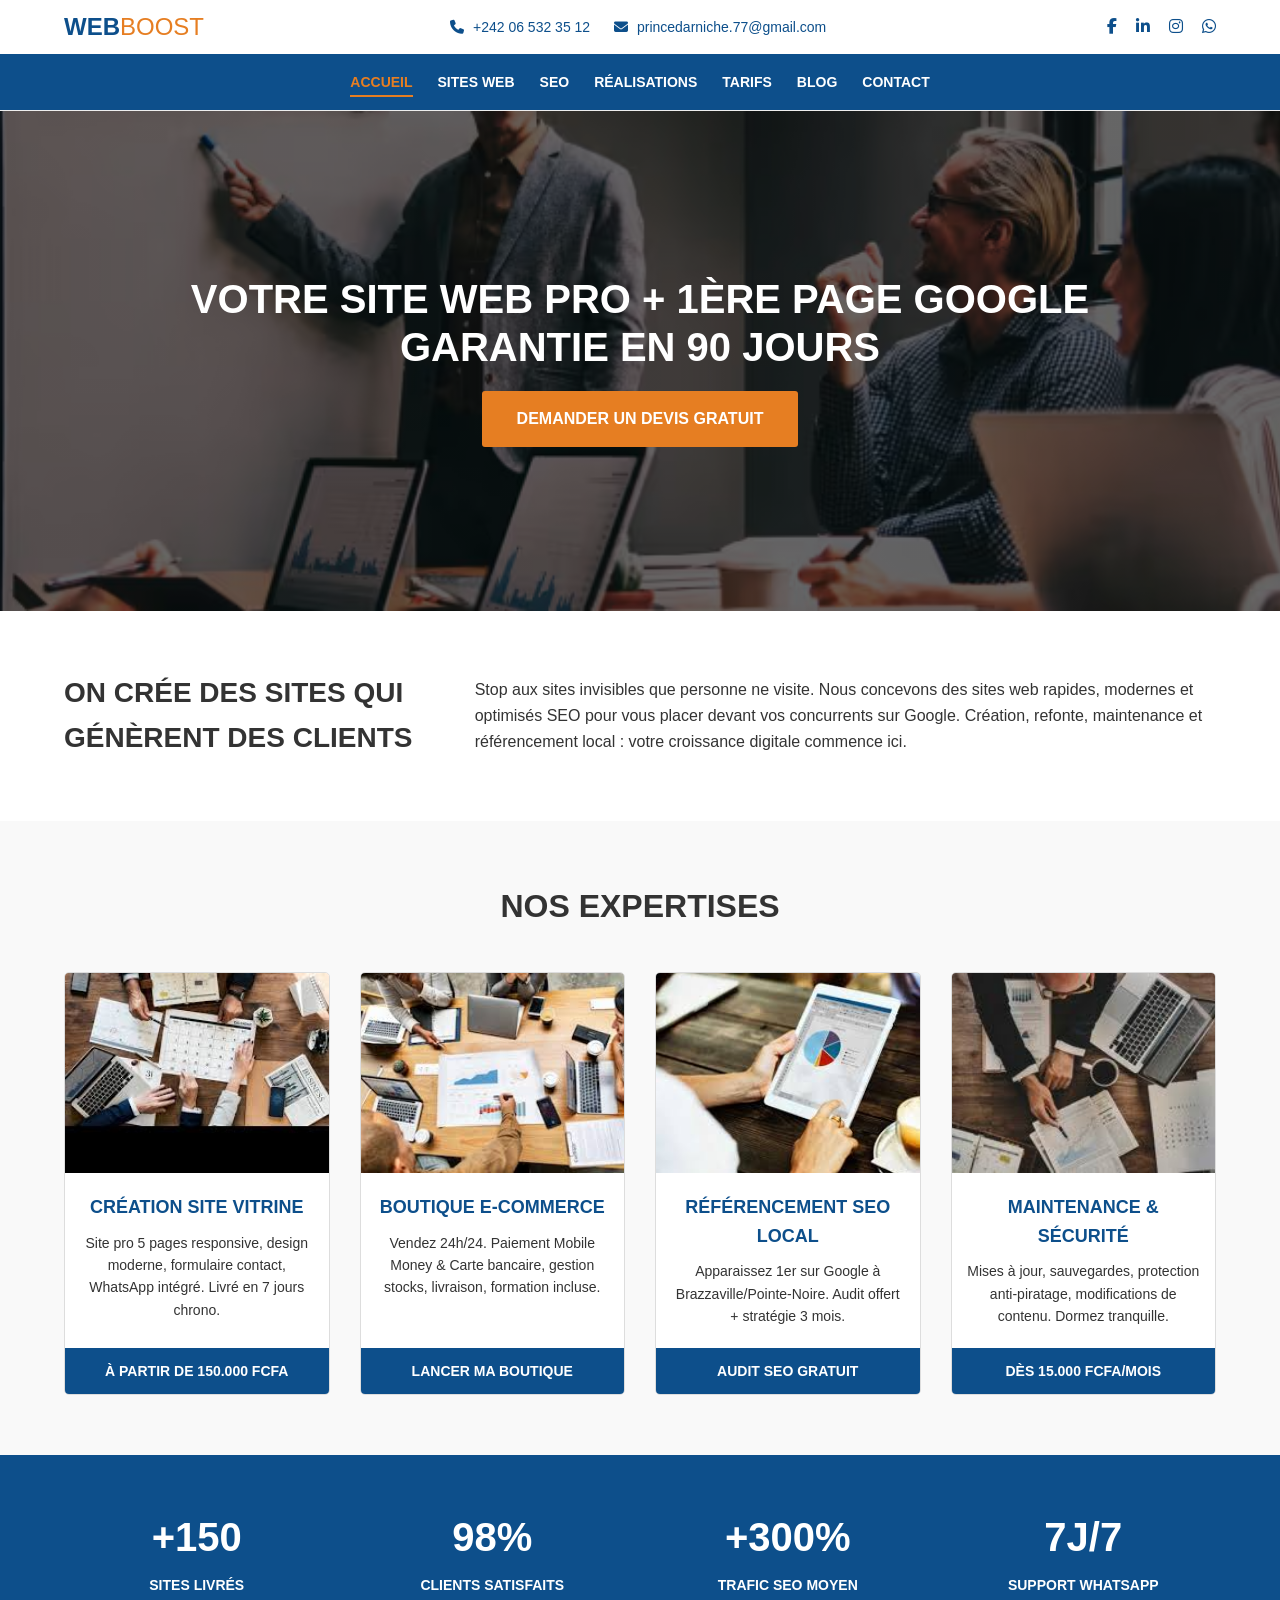
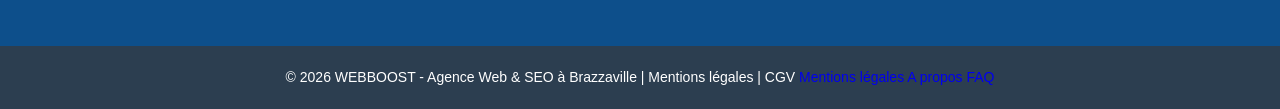
<file: index.html>
<!DOCTYPE html>
<html lang="fr">
<head>
    <meta charset="UTF-8">
    <meta name="viewport" content="width=device-width, initial-scale=1.0">
    <title>WebBoost - Agence Web & SEO à Brazzaville</title>
    <link rel="stylesheet" href="style.css">
    <!-- Font Awesome pour les icônes -->
    <link rel="stylesheet" href="https://cdnjs.cloudflare.com/ajax/libs/font-awesome/6.4.0/css/all.min.css">
</head>
<body>

    <!-- TOP BAR : bandeau bleu -->
    <div class="top-bar">
        <div class="container">
            <div class="logo">
                <h2>WEB<span>BOOST</span></h2>
            </div>
            <div class="top-bar-contact">
                <span><i class="fas fa-phone"></i> +242 06 532 35 12</span>
                <span><i class="fas fa-envelope"></i> princedarniche.77@gmail.com</span>
            </div>
            <div class="top-bar-social">
                <a href="#"><i class="fab fa-facebook-f"></i></a>
                <a href="#"><i class="fab fa-linkedin-in"></i></a>
                <a href="#"><i class="fab fa-instagram"></i></a>
                <a href="#"><i class="fab fa-whatsapp"></i></a>
            </div>
        </div>
    </div>

    <!-- HEADER : logo + menu -->
    <header class="main-header">
        <div class="container">
            
            <nav class="navbar">
                <ul>
                    <li><a href="index.html" class="active">ACCUEIL</a></li>
                    <li><a href="index.html#services">SITES WEB</a></li>
                    <li><a href="index.html#services">SEO</a></li>
                    <li><a href="realisations.html">RÉALISATIONS</a></li>
                    <li><a href="tarifs.html">TARIFS</a></li>
                    <li><a href="blog.html">BLOG</a></li>
                    <li><a href="contact.html">CONTACT</a></li>
                    <li><a href="a-propos.html"></a></li>
                </ul>
            </nav>
        </div>
    </header>

    <!-- HERO : bannière principale -->
    <section class="hero">
        <div class="hero-content">
            <h1>VOTRE SITE WEB PRO + 1ÈRE PAGE GOOGLE<br>GARANTIE EN 90 JOURS</h1>
            <a href="contact.html" class="btn-hero">DEMANDER UN DEVIS GRATUIT</a>
        </div>
    </section>

    <!-- SECTION SOUS HERO -->
    <section class="sub-hero">
        <div class="container">
            <div class="sub-hero-left">
                <h2>ON CRÉE DES SITES QUI<br>GÉNÈRENT DES CLIENTS</h2>
            </div>
            <div class="sub-hero-right">
                <p>Stop aux sites invisibles que personne ne visite. Nous concevons des sites web rapides, modernes et optimisés SEO pour vous placer devant vos concurrents sur Google. Création, refonte, maintenance et référencement local : votre croissance digitale commence ici.</p>
            </div>
        </div>
    </section>

    <!-- SECTION NOS EXPERTISES -->
    <section class="services" id="services">
        <div class="container">
            <h2 class="section-title">NOS EXPERTISES</h2>
            <div class="services-grid">
                
                <!-- Service 1 -->
                <div class="service-card">
                    <img src="maq1.jpg" alt="Création site vitrine">
                    <h3>CRÉATION SITE VITRINE</h3>
                    <p>Site pro 5 pages responsive, design moderne, formulaire contact, WhatsApp intégré. Livré en 7 jours chrono.</p>
                    <a href="tarifs.html" class="btn-service">À PARTIR DE 150.000 FCFA</a>
                </div>

                <!-- Service 2 -->
                <div class="service-card">
                    <img src="maq2.jpg" alt="Site e-commerce">
                    <h3>BOUTIQUE E-COMMERCE</h3>
                    <p>Vendez 24h/24. Paiement Mobile Money & Carte bancaire, gestion stocks, livraison, formation incluse.</p>
                    <a href="tarifs.html" class="btn-service">LANCER MA BOUTIQUE</a>
                </div>

                <!-- Service 3 -->
                <div class="service-card">
                    <img src="maq3.jpg" alt="Référencement SEO">
                    <h3>RÉFÉRENCEMENT SEO LOCAL</h3>
                    <p>Apparaissez 1er sur Google à Brazzaville/Pointe-Noire. Audit offert + stratégie 3 mois.</p>
                    <a href="contact.html" class="btn-service">AUDIT SEO GRATUIT</a>
                </div>

                <!-- Service 4 -->
                <div class="service-card">
                    <img src="maq4.jpg" alt="Maintenance web">
                    <h3>MAINTENANCE & SÉCURITÉ</h3>
                    <p>Mises à jour, sauvegardes, protection anti-piratage, modifications de contenu. Dormez tranquille.</p>
                    <a href="tarifs.html" class="btn-service">DÈS 15.000 FCFA/MOIS</a>
                </div>

            </div>
        </div>
    </section>

    <!-- SECTION CHIFFRES CLÉS -->
    <section class="stats">
        <div class="container">
            <div class="stats-grid">
                <div class="stat-item">
                    <h3>+150</h3>
                    <p>SITES LIVRÉS</p>
                </div>
                <div class="stat-item">
                    <h3>98%</h3>
                    <p>CLIENTS SATISFAITS</p>
                </div>
                <div class="stat-item">
                    <h3>+300%</h3>
                    <p>TRAFIC SEO MOYEN</p>
                </div>
                <div class="stat-item">
                    <h3>7J/7</h3>
                    <p>SUPPORT WHATSAPP</p>
                </div>
            </div>
        </div>
    </section>

    <!-- FOOTER -->
    <footer class="main-footer">
        <p>© 2026 WEBBOOST - Agence Web & SEO à Brazzaville | Mentions légales | CGV
        <a href="mentions-legales.html">Mentions légales</a>
        <a href="a-propos.html">A propos</a>
        <a href="faq.html">FAQ</a></p>
    </footer>

</body>
</html>
</file>
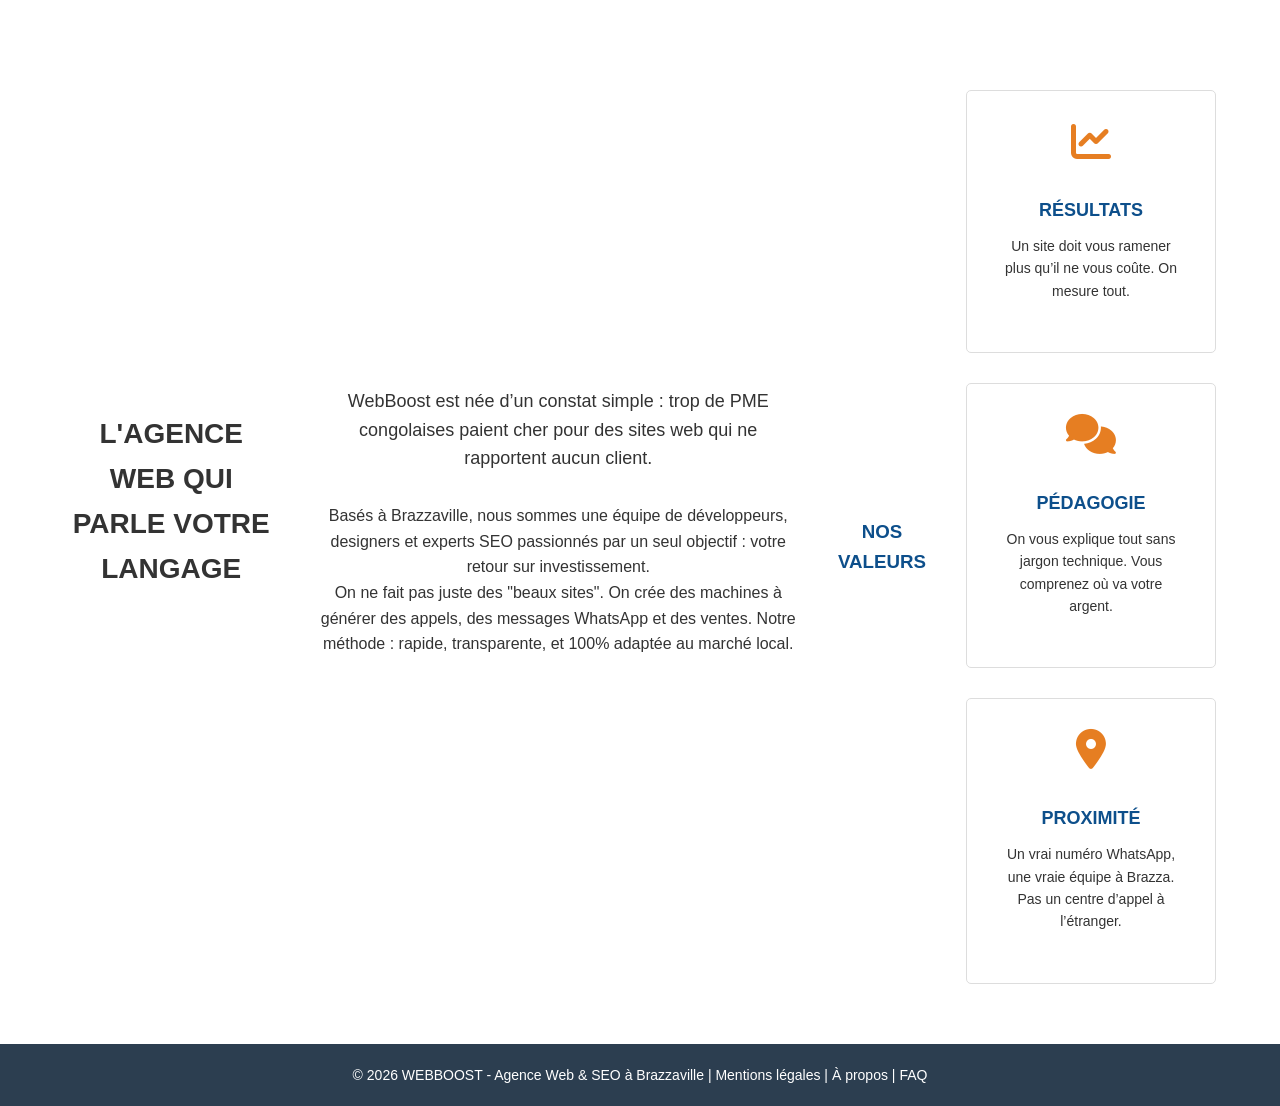
<file: a-propos.html>
<!DOCTYPE html>
<html lang="fr">
<head>
    <meta charset="UTF-8">
    <meta name="viewport" content="width=device-width, initial-scale=1.0">
    <title>À propos - WebBoost</title>
    <link rel="stylesheet" href="style.css">
    <link rel="stylesheet" href="https://cdnjs.cloudflare.com/ajax/libs/font-awesome/6.4.0/css/all.min.css">
</head>
<body>
    <!-- TOP BAR + HEADER : copie le même que blog.html en changeant active sur CONTACT -->

    <section class="sub-hero">
        <div class="container">
            <h2 class="section-title">L'AGENCE WEB QUI PARLE VOTRE LANGAGE</h2>
            <div style="max-width: 800px; margin: 0 auto; text-align: center;">
                <p style="font-size: 18px; margin-bottom: 30px;">WebBoost est née d’un constat simple : trop de PME congolaises paient cher pour des sites web qui ne rapportent aucun client.</p>
                <p>Basés à Brazzaville, nous sommes une équipe de développeurs, designers et experts SEO passionnés par un seul objectif : votre retour sur investissement.</p>
                <p>On ne fait pas juste des "beaux sites". On crée des machines à générer des appels, des messages WhatsApp et des ventes. Notre méthode : rapide, transparente, et 100% adaptée au marché local.</p>
            </div>

            <h3 style="text-align: center; margin-top: 50px; color: #0d4f8b;">NOS VALEURS</h3>
            <div class="services-grid" style="margin-top: 30px;">
                <div class="service-card" style="padding: 30px 20px;">
                    <i class="fas fa-chart-line" style="font-size: 40px; color: #e67e22; margin-bottom: 15px;"></i>
                    <h3>RÉSULTATS</h3>
                    <p>Un site doit vous ramener plus qu’il ne vous coûte. On mesure tout.</p>
                </div>
                <div class="service-card" style="padding: 30px 20px;">
                    <i class="fas fa-comments" style="font-size: 40px; color: #e67e22; margin-bottom: 15px;"></i>
                    <h3>PÉDAGOGIE</h3>
                    <p>On vous explique tout sans jargon technique. Vous comprenez où va votre argent.</p>
                </div>
                <div class="service-card" style="padding: 30px 20px;">
                    <i class="fas fa-map-marker-alt" style="font-size: 40px; color: #e67e22; margin-bottom: 15px;"></i>
                    <h3>PROXIMITÉ</h3>
                    <p>Un vrai numéro WhatsApp, une vraie équipe à Brazza. Pas un centre d’appel à l’étranger.</p>
                </div>
            </div>
        </div>
    </section>

    <!-- FOOTER -->
    <footer class="main-footer">
        <p>© 2026 WEBBOOST - Agence Web & SEO à Brazzaville | <a href="mentions-legales.html" style="color: white;">Mentions légales</a> | <a href="a-propos.html" style="color: white;">À propos</a> | <a href="faq.html" style="color: white;">FAQ</a></p>
    </footer>
</body>
</html>
</file>
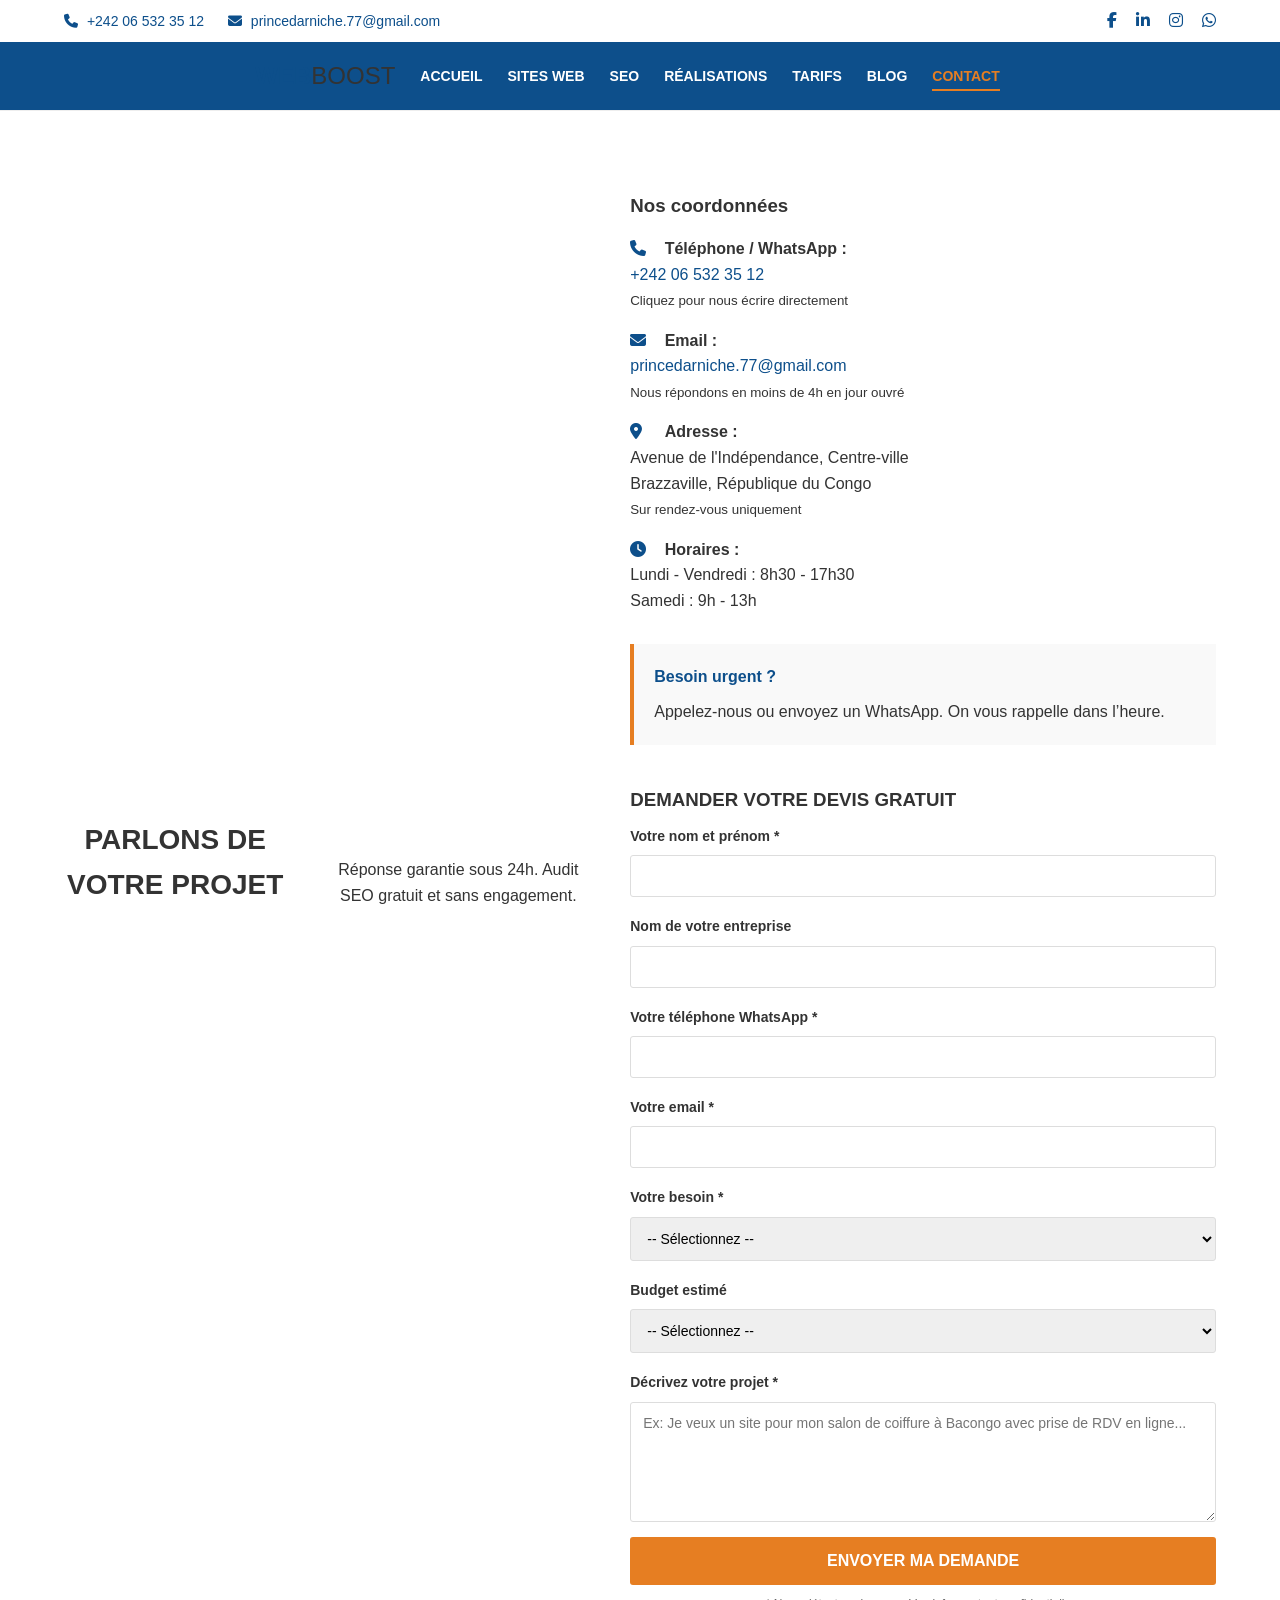
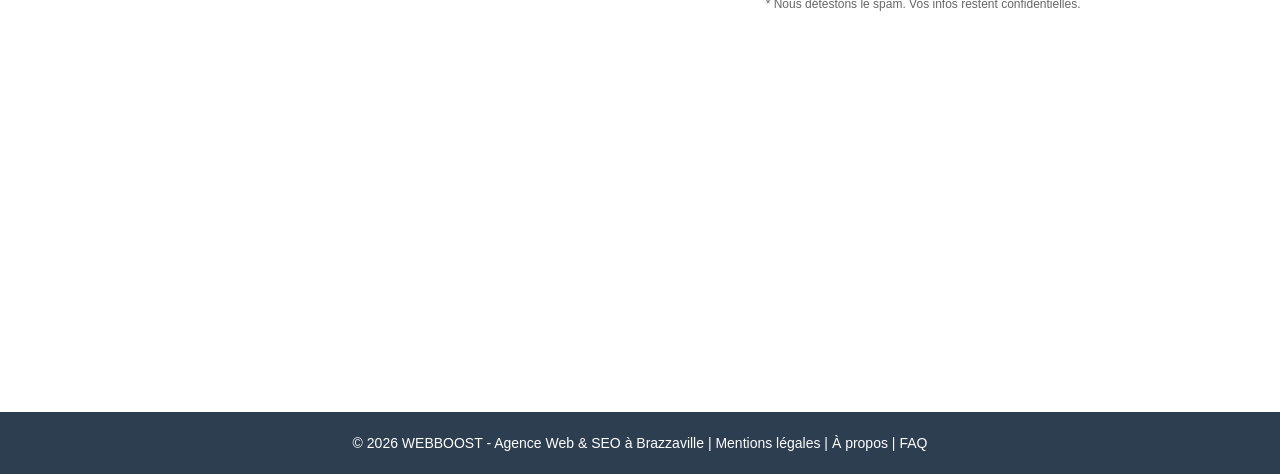
<file: contact.html>
<!DOCTYPE html>
<html lang="fr">
<head>
    <meta charset="UTF-8">
    <meta name="viewport" content="width=device-width, initial-scale=1.0">
    <title>Contact - WebBoost Agence Web & SEO Brazzaville</title>
    <link rel="stylesheet" href="style.css">
    <link rel="stylesheet" href="https://cdnjs.cloudflare.com/ajax/libs/font-awesome/6.4.0/css/all.min.css">
</head>
<body>

    <!-- TOP BAR -->
    <div class="top-bar">
        <div class="container">
            <div class="top-bar-contact">
                <span><i class="fas fa-phone"></i> +242 06 532 35 12</span>
                <span><i class="fas fa-envelope"></i> princedarniche.77@gmail.com</span>
            </div>
            <div class="top-bar-social">
                <a href="#"><i class="fab fa-facebook-f"></i></a>
                <a href="#"><i class="fab fa-linkedin-in"></i></a>
                <a href="#"><i class="fab fa-instagram"></i></a>
                <a href="https://wa.me/242065323512"><i class="fab fa-whatsapp"></i></a>
            </div>
        </div>
    </div>

    <!-- HEADER -->
    <header class="main-header">
        <div class="container">
            <div class="logo">
                <h2>WEB<span>BOOST</span></h2>
            </div>
            <nav class="navbar">
                <ul>
                    <li><a href="index.html">ACCUEIL</a></li>
                    <li><a href="index.html#services">SITES WEB</a></li>
                    <li><a href="index.html#services">SEO</a></li>
                    <li><a href="realisations.html">RÉALISATIONS</a></li>
                    <li><a href="tarifs.html">TARIFS</a></li>
                    <li><a href="blog.html">BLOG</a></li>
                    <li><a href="contact.html" class="active">CONTACT</a></li>
                     <li><a href="a-propos.html"></a></li>
                </ul>
            </nav>
        </div>
    </header>

    <!-- PAGE CONTACT -->
    <section class="sub-hero" style="padding: 40px 0;">
        <div class="container">
            <h2 class="section-title">PARLONS DE VOTRE PROJET</h2>
            <p style="text-align: center;">Réponse garantie sous 24h. Audit SEO gratuit et sans engagement.</p>
            
            <div class="contact-wrapper">
                <!-- BLOC INFOS -->
                <div class="contact-infos">
                    <h3>Nos coordonnées</h3>
                    <p><i class="fas fa-phone"></i> <strong>Téléphone / WhatsApp :</strong><br>
                    <a href="https://wa.me/242065323512" style="color: #0d4f8b;">+242 06 532 35 12</a><br>
                    <small>Cliquez pour nous écrire directement</small></p>
                    
                    <p><i class="fas fa-envelope"></i> <strong>Email :</strong><br>
                    <a href="mailto:princedarniche.77@gmail.com" style="color: #0d4f8b;">princedarniche.77@gmail.com</a><br>
                    <small>Nous répondons en moins de 4h en jour ouvré</small></p>
                    
                    <p><i class="fas fa-map-marker-alt"></i> <strong>Adresse :</strong><br>
                    Avenue de l'Indépendance, Centre-ville<br>
                    Brazzaville, République du Congo<br>
                    <small>Sur rendez-vous uniquement</small></p>
                    
                    <p><i class="fas fa-clock"></i> <strong>Horaires :</strong><br>
                    Lundi - Vendredi : 8h30 - 17h30<br>
                    Samedi : 9h - 13h</p>

                    <div style="margin-top: 30px; padding: 20px; background: #f9f9f9; border-left: 4px solid #e67e22;">
                        <h4 style="margin: 0 0 10px 0; color: #0d4f8b;">Besoin urgent ?</h4>
                        <p style="margin: 0;">Appelez-nous ou envoyez un WhatsApp. On vous rappelle dans l’heure.</p>
                    </div>
                </div>

                <!-- BLOC FORMULAIRE -->
                <div class="contact-form">
                    <h3>DEMANDER VOTRE DEVIS GRATUIT</h3>
                    <form action="#" method="POST">
                        <label>Votre nom et prénom *</label>
                        <input type="text" name="nom" required>
                        
                        <label>Nom de votre entreprise</label>
                        <input type="text" name="entreprise">
                        
                        <label>Votre téléphone WhatsApp *</label>
                        <input type="tel" name="telephone" required>
                        
                        <label>Votre email *</label>
                        <input type="email" name="email" required>
                        
                        <label>Votre besoin *</label>
                        <select name="besoin" required>
                            <option value="">-- Sélectionnez --</option>
                            <option value="vitrine">Création de site vitrine</option>
                            <option value="ecommerce">Boutique e-commerce</option>
                            <option value="seo">Référencement SEO</option>
                            <option value="refonte">Refonte de site existant</option>
                            <option value="maintenance">Maintenance</option>
                        </select>

                        <label>Budget estimé</label>
                        <select name="budget">
                            <option value="">-- Sélectionnez --</option>
                            <option value="200k">Moins de 200.000 FCFA</option>
                            <option value="200-500k">200.000 - 500.000 FCFA</option>
                            <option value="500k+">Plus de 500.000 FCFA</option>
                            <option value="nsp">Je ne sais pas encore</option>
                        </select>
                        
                        <label>Décrivez votre projet *</label>
                        <textarea name="message" required placeholder="Ex: Je veux un site pour mon salon de coiffure à Bacongo avec prise de RDV en ligne..."></textarea>
                        
                        <button type="submit" class="btn-hero">ENVOYER MA DEMANDE</button>
                        <p style="font-size: 12px; text-align: center; margin-top: 10px; color: #666;">
                            * Nous détestons le spam. Vos infos restent confidentielles.
                        </p>
                    </form>
                </div>
            </div>
        </div>
    </section>

    <!-- GOOGLE MAPS -->
    <section style="padding: 0;">
        <iframe 
            src="https://www.google.com/maps/embed?pb=!1m18!1m12!1m3!1d127482.68808907414!2d15.197906!3d-4.263359!2m3!1f0!2f0!3f0!3m2!1i1024!2i768!4f13.1!3m3!1m2!1s0x1a6a33b0c5d0b0c1%3A0x1b8f5e5e5e5e!2sBrazzaville!5e0!3m2!1sfr!2scg!4v1234567890" 
            width="100%" 
            height="350" 
            style="border:0;" 
            allowfullscreen="" 
            loading="lazy">
        </iframe>
    </section>

    <!-- FOOTER -->
    <footer class="main-footer">
        <p>© 2026 WEBBOOST - Agence Web & SEO à Brazzaville | <a href="mentions-legales.html" style="color: white;">Mentions légales</a> | <a href="a-propos.html" style="color: white;">À propos</a> | <a href="faq.html" style="color: white;">FAQ</a></p>
    </footer>

</body>
</html>
</file>
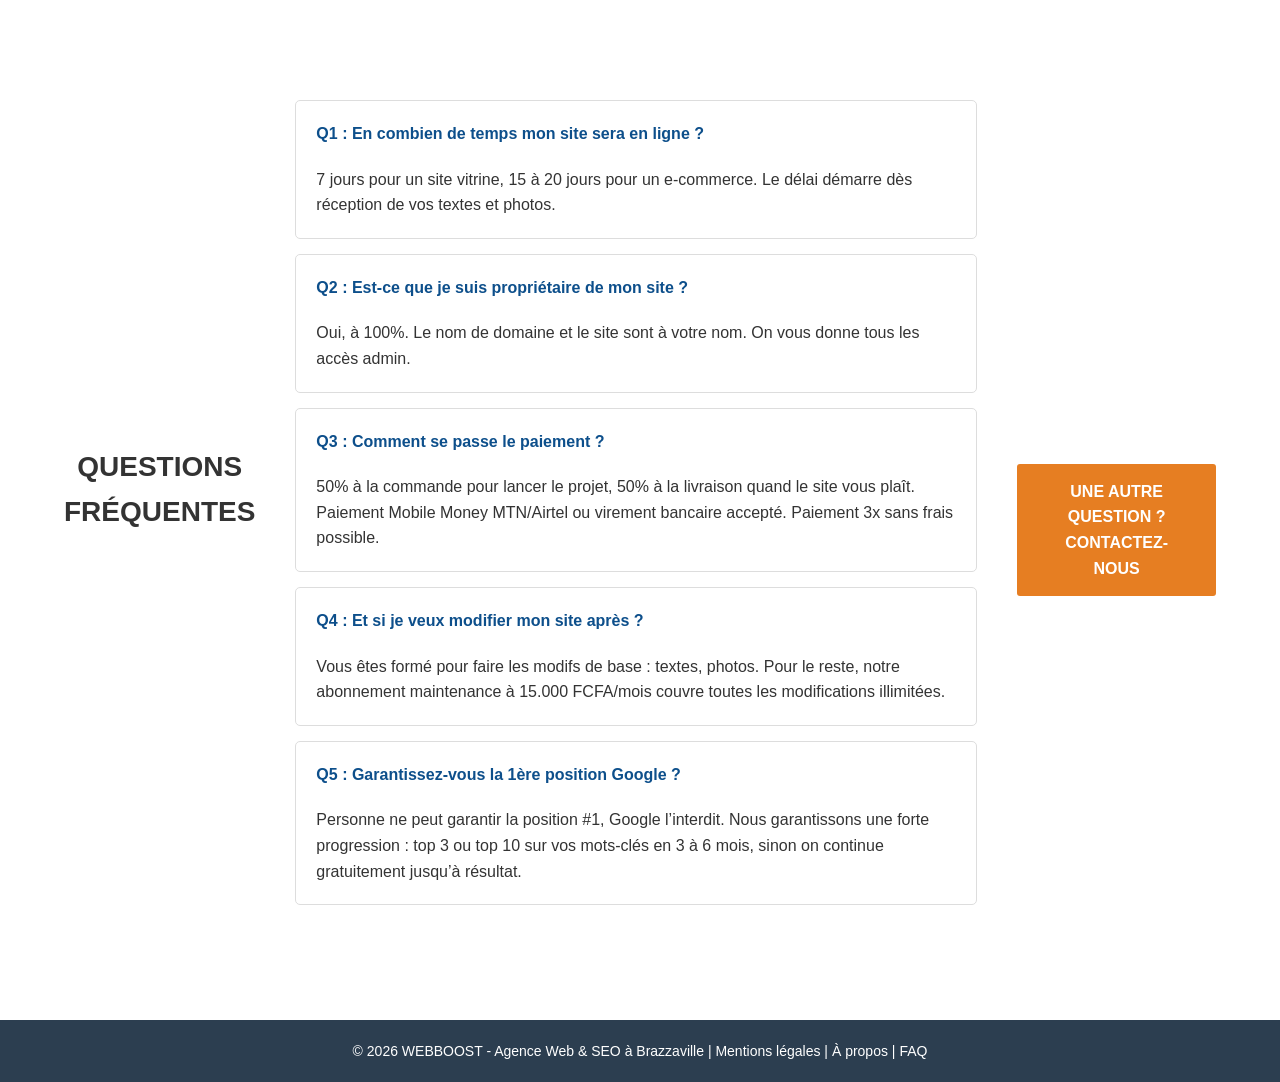
<file: faq.html>
<!DOCTYPE html>
<html lang="fr">
<head>
    <meta charset="UTF-8">
    <meta name="viewport" content="width=device-width, initial-scale=1.0">
    <title>FAQ - WebBoost</title>
    <link rel="stylesheet" href="style.css">
    <link rel="stylesheet" href="https://cdnjs.cloudflare.com/ajax/libs/font-awesome/6.4.0/css/all.min.css">
</head>
<body>
    <!-- TOP BAR + HEADER : copie le même que blog.html -->

    <section class="sub-hero">
        <div class="container">
            <h2 class="section-title">QUESTIONS FRÉQUENTES</h2>
            <div style="max-width: 800px; margin: 40px auto;">
                
                <div class="faq-item">
                    <div class="faq-question">Q1 : En combien de temps mon site sera en ligne ?</div>
                    <div class="faq-answer">7 jours pour un site vitrine, 15 à 20 jours pour un e-commerce. Le délai démarre dès réception de vos textes et photos.</div>
                </div>

                <div class="faq-item">
                    <div class="faq-question">Q2 : Est-ce que je suis propriétaire de mon site ?</div>
                    <div class="faq-answer">Oui, à 100%. Le nom de domaine et le site sont à votre nom. On vous donne tous les accès admin.</div>
                </div>

                <div class="faq-item">
                    <div class="faq-question">Q3 : Comment se passe le paiement ?</div>
                    <div class="faq-answer">50% à la commande pour lancer le projet, 50% à la livraison quand le site vous plaît. Paiement Mobile Money MTN/Airtel ou virement bancaire accepté. Paiement 3x sans frais possible.</div>
                </div>

                <div class="faq-item">
                    <div class="faq-question">Q4 : Et si je veux modifier mon site après ?</div>
                    <div class="faq-answer">Vous êtes formé pour faire les modifs de base : textes, photos. Pour le reste, notre abonnement maintenance à 15.000 FCFA/mois couvre toutes les modifications illimitées.</div>
                </div>

                <div class="faq-item">
                    <div class="faq-question">Q5 : Garantissez-vous la 1ère position Google ?</div>
                    <div class="faq-answer">Personne ne peut garantir la position #1, Google l’interdit. Nous garantissons une forte progression : top 3 ou top 10 sur vos mots-clés en 3 à 6 mois, sinon on continue gratuitement jusqu’à résultat.</div>
                </div>

            </div>
            <div style="text-align: center; margin-top: 40px;">
                <a href="contact.html" class="btn-hero">UNE AUTRE QUESTION ? CONTACTEZ-NOUS</a>
            </div>
        </div>
    </section>

    <!-- FOOTER -->
    <footer class="main-footer">
        <p>© 2026 WEBBOOST - Agence Web & SEO à Brazzaville | <a href="mentions-legales.html" style="color: white;">Mentions légales</a> | <a href="a-propos.html" style="color: white;">À propos</a> | <a href="faq.html" style="color: white;">FAQ</a></p>
    </footer>
</body>
</html>
</file>
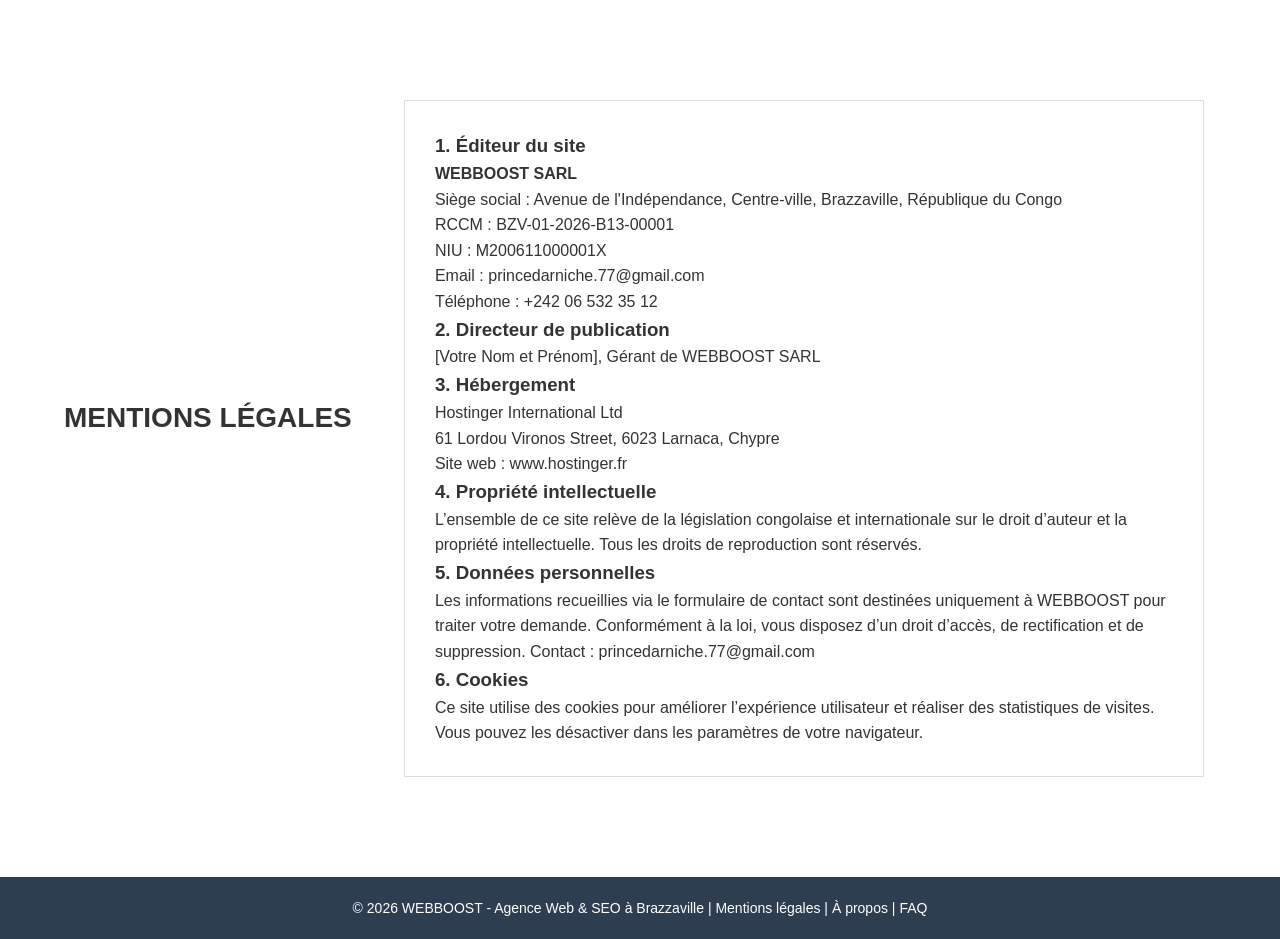
<file: mentions-legales.html>
<!DOCTYPE html>
<html lang="fr">
<head>
    <meta charset="UTF-8">
    <meta name="viewport" content="width=device-width, initial-scale=1.0">
    <title>Mentions Légales - WebBoost</title>
    <link rel="stylesheet" href="style.css">
    <link rel="stylesheet" href="https://cdnjs.cloudflare.com/ajax/libs/font-awesome/6.4.0/css/all.min.css">
</head>
<body>
    <!-- TOP BAR + HEADER : copie le même que blog.html -->

    <section class="sub-hero">
        <div class="container">
            <h2 class="section-title">MENTIONS LÉGALES</h2>
            <div style="max-width: 800px; margin: 40px auto; background: white; padding: 30px; border: 1px solid #ddd;">
                
                <h3>1. Éditeur du site</h3>
                <p><strong>WEBBOOST SARL</strong><br>
                Siège social : Avenue de l'Indépendance, Centre-ville, Brazzaville, République du Congo<br>
                RCCM : BZV-01-2026-B13-00001<br>
                NIU : M200611000001X<br>
                Email : princedarniche.77@gmail.com<br>
                Téléphone : +242 06 532 35 12</p>

                <h3>2. Directeur de publication</h3>
                <p>[Votre Nom et Prénom], Gérant de WEBBOOST SARL</p>

                <h3>3. Hébergement</h3>
                <p>Hostinger International Ltd<br>
                61 Lordou Vironos Street, 6023 Larnaca, Chypre<br>
                Site web : www.hostinger.fr</p>

                <h3>4. Propriété intellectuelle</h3>
                <p>L’ensemble de ce site relève de la législation congolaise et internationale sur le droit d’auteur et la propriété intellectuelle. Tous les droits de reproduction sont réservés.</p>

                <h3>5. Données personnelles</h3>
                <p>Les informations recueillies via le formulaire de contact sont destinées uniquement à WEBBOOST pour traiter votre demande. Conformément à la loi, vous disposez d’un droit d’accès, de rectification et de suppression. Contact : princedarniche.77@gmail.com</p>

                <h3>6. Cookies</h3>
                <p>Ce site utilise des cookies pour améliorer l’expérience utilisateur et réaliser des statistiques de visites. Vous pouvez les désactiver dans les paramètres de votre navigateur.</p>

            </div>
        </div>
    </section>

    <!-- FOOTER -->
    <footer class="main-footer">
        <p>© 2026 WEBBOOST - Agence Web & SEO à Brazzaville | <a href="mentions-legales.html" style="color: white;">Mentions légales</a> | <a href="a-propos.html" style="color: white;">À propos</a> | <a href="faq.html" style="color: white;">FAQ</a></p>
    </footer>
</body>
</html>
</file>
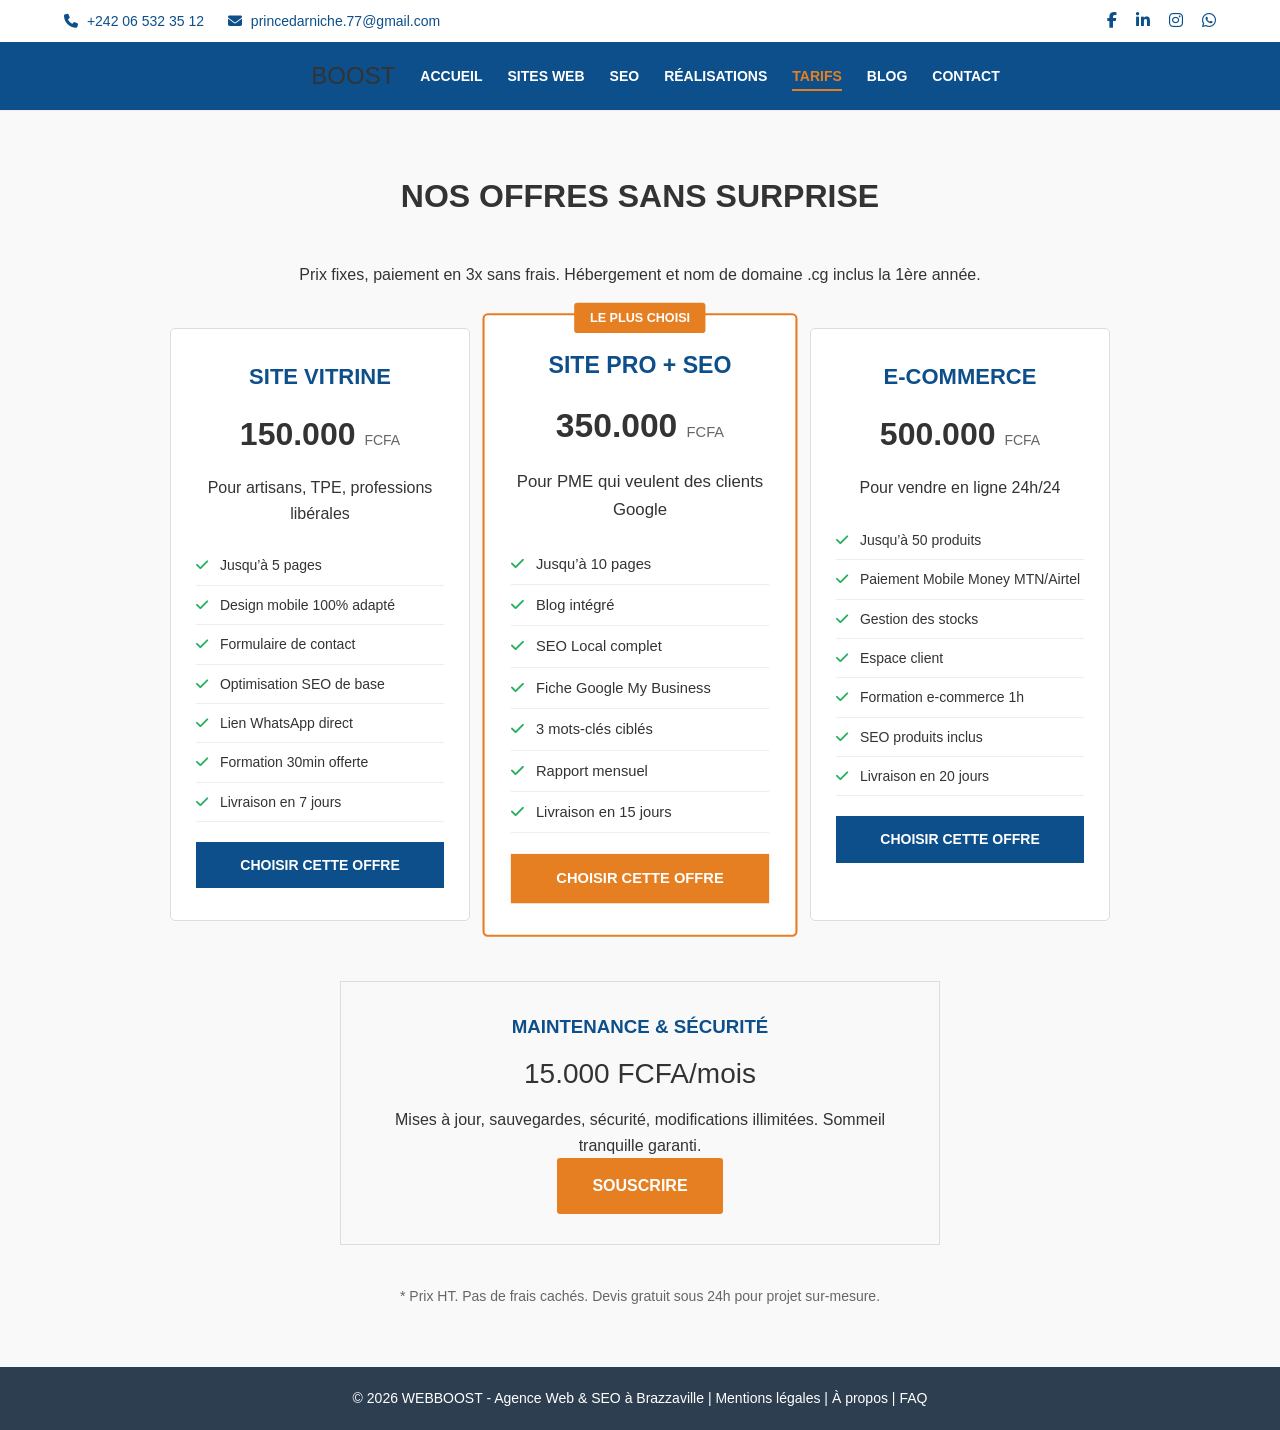
<file: tarifs.html>
<!DOCTYPE html>
<html lang="fr">
<head>
    <meta charset="UTF-8">
    <meta name="viewport" content="width=device-width, initial-scale=1.0">
    <title>Tarifs - WebBoost Création Site Web & SEO</title>
    <link rel="stylesheet" href="style.css">
    <link rel="stylesheet" href="https://cdnjs.cloudflare.com/ajax/libs/font-awesome/6.4.0/css/all.min.css">
    <style>
        /* Style spécifique aux tarifs */
        .pricing-grid {
            display: flex;
            gap: 20px;
            flex-wrap: wrap;
            justify-content: center;
            margin-top: 40px;
        }
        .pricing-card {
            background: white;
            border: 1px solid #ddd;
            border-radius: 5px;
            padding: 30px 25px;
            width: 300px;
            text-align: center;
            position: relative;
        }
        .pricing-card.populaire {
            border: 2px solid #e67e22;
            transform: scale(1.05);
        }
        .pricing-card.populaire::before {
            content: "LE PLUS CHOISI";
            position: absolute;
            top: -12px;
            left: 50%;
            transform: translateX(-50%);
            background: #e67e22;
            color: white;
            padding: 5px 15px;
            font-size: 12px;
            font-weight: bold;
            border-radius: 3px;
        }
        .pricing-card h3 {
            color: #0d4f8b;
            margin-bottom: 10px;
            font-size: 22px;
        }
        .pricing-card .prix {
            font-size: 32px;
            font-weight: bold;
            color: #333;
            margin: 15px 0;
        }
        .pricing-card .prix span {
            font-size: 14px;
            font-weight: normal;
            color: #666;
        }
        .pricing-card ul {
            list-style: none;
            padding: 0;
            margin: 20px 0;
            text-align: left;
        }
        .pricing-card ul li {
            padding: 8px 0;
            border-bottom: 1px solid #eee;
            font-size: 14px;
        }
        .pricing-card ul li i {
            color: #27ae60;
            margin-right: 8px;
        }
        .pricing-card .btn-service {
            width: 100%;
            margin-top: 15px;
        }
    </style>
</head>
<body>

    <!-- TOP BAR -->
    <div class="top-bar">
        <div class="container">
            <div class="top-bar-contact">
                <span><i class="fas fa-phone"></i> +242 06 532 35 12</span>
                <span><i class="fas fa-envelope"></i> princedarniche.77@gmail.com</span>
            </div>
            <div class="top-bar-social">
                <a href="#"><i class="fab fa-facebook-f"></i></a>
                <a href="#"><i class="fab fa-linkedin-in"></i></a>
                <a href="#"><i class="fab fa-instagram"></i></a>
                <a href="https://wa.me/242065323512"><i class="fab fa-whatsapp"></i></a>
            </div>
        </div>
    </div>

    <!-- HEADER -->
    <header class="main-header">
        <div class="container">
            <div class="logo">
                <h2>WEB<span>BOOST</span></h2>
            </div>
            <nav class="navbar">
                <ul>
                    <li><a href="index.html">ACCUEIL</a></li>
                    <li><a href="index.html#services">SITES WEB</a></li>
                    <li><a href="index.html#services">SEO</a></li>
                    <li><a href="realisations.html">RÉALISATIONS</a></li>
                    <li><a href="tarifs.html" class="active">TARIFS</a></li>
                    <li><a href="blog.html">BLOG</a></li>
                    <li><a href="contact.html">CONTACT</a></li>
                     <li><a href="a-propos.html"></a></li>
                </ul>
            </nav>
        </div>
    </header>

    <!-- PAGE TARIFS -->
    <section class="services">
        <div class="container">
            <h2 class="section-title">NOS OFFRES SANS SURPRISE</h2>
            <p style="text-align: center; margin-bottom: 20px;">Prix fixes, paiement en 3x sans frais. Hébergement et nom de domaine .cg inclus la 1ère année.</p>
            
            <div class="pricing-grid">
                <!-- OFFRE 1 -->
                <div class="pricing-card">
                    <h3>SITE VITRINE</h3>
                    <div class="prix">150.000 <span>FCFA</span></div>
                    <p>Pour artisans, TPE, professions libérales</p>
                    <ul>
                        <li><i class="fas fa-check"></i> Jusqu’à 5 pages</li>
                        <li><i class="fas fa-check"></i> Design mobile 100% adapté</li>
                        <li><i class="fas fa-check"></i> Formulaire de contact</li>
                        <li><i class="fas fa-check"></i> Optimisation SEO de base</li>
                        <li><i class="fas fa-check"></i> Lien WhatsApp direct</li>
                        <li><i class="fas fa-check"></i> Formation 30min offerte</li>
                        <li><i class="fas fa-check"></i> Livraison en 7 jours</li>
                    </ul>
                    <a href="contact.html" class="btn-service">CHOISIR CETTE OFFRE</a>
                </div>

                <!-- OFFRE 2 -->
                <div class="pricing-card populaire">
                    <h3>SITE PRO + SEO</h3>
                    <div class="prix">350.000 <span>FCFA</span></div>
                    <p>Pour PME qui veulent des clients Google</p>
                    <ul>
                        <li><i class="fas fa-check"></i> Jusqu’à 10 pages</li>
                        <li><i class="fas fa-check"></i> Blog intégré</li>
                        <li><i class="fas fa-check"></i> SEO Local complet</li>
                        <li><i class="fas fa-check"></i> Fiche Google My Business</li>
                        <li><i class="fas fa-check"></i> 3 mots-clés ciblés</li>
                        <li><i class="fas fa-check"></i> Rapport mensuel</li>
                        <li><i class="fas fa-check"></i> Livraison en 15 jours</li>
                    </ul>
                    <a href="contact.html" class="btn-service" style="background-color: #e67e22; color: white;">CHOISIR CETTE OFFRE</a>
                </div>

                <!-- OFFRE 3 -->
                <div class="pricing-card">
                    <h3>E-COMMERCE</h3>
                    <div class="prix">500.000 <span>FCFA</span></div>
                    <p>Pour vendre en ligne 24h/24</p>
                    <ul>
                        <li><i class="fas fa-check"></i> Jusqu’à 50 produits</li>
                        <li><i class="fas fa-check"></i> Paiement Mobile Money MTN/Airtel</li>
                        <li><i class="fas fa-check"></i> Gestion des stocks</li>
                        <li><i class="fas fa-check"></i> Espace client</li>
                        <li><i class="fas fa-check"></i> Formation e-commerce 1h</li>
                        <li><i class="fas fa-check"></i> SEO produits inclus</li>
                        <li><i class="fas fa-check"></i> Livraison en 20 jours</li>
                    </ul>
                    <a href="contact.html" class="btn-service">CHOISIR CETTE OFFRE</a>
                </div>
            </div>

            <!-- MAINTENANCE -->
            <div style="max-width: 600px; margin: 60px auto 0 auto; text-align: center; background: #f9f9f9; padding: 30px; border: 1px solid #ddd;">
                <h3 style="color: #0d4f8b;">MAINTENANCE & SÉCURITÉ</h3>
                <div class="prix" style="font-size: 28px; margin: 10px 0;">15.000 <span>FCFA/mois</span></div>
                <p>Mises à jour, sauvegardes, sécurité, modifications illimitées. Sommeil tranquille garanti.</p>
                <a href="contact.html" class="btn-hero">SOUSCRIRE</a>
            </div>

            <p style="text-align: center; margin-top: 40px; font-size: 14px; color: #666;">
                * Prix HT. Pas de frais cachés. Devis gratuit sous 24h pour projet sur-mesure.
            </p>
        </div>
    </section>

    <!-- FOOTER -->
    <footer class="main-footer">
        <p>© 2026 WEBBOOST - Agence Web & SEO à Brazzaville | <a href="mentions-legales.html" style="color: white;">Mentions légales</a> | <a href="a-propos.html" style="color: white;">À propos</a> | <a href="faq.html" style="color: white;">FAQ</a></p>
    </footer>

</body>
</html>
</file>
<file: style.css>
/* ===== RESET DE BASE ===== */
* {
    margin: 0;
    padding: 0;
    box-sizing: border-box;
}
body {
    font-family: Arial, sans-serif;
    color: #333;
    line-height: 1.6;
}
.container {
    width: 90%;
    max-width: 1200px;
    margin: 0 auto;
}
a {
    text-decoration: none;
}
ul {
    list-style: none;
}

/* ===== TOP BAR BLEUE ===== */
.top-bar {
    background-color: white;
    color: #0d4f8b;
    padding: 8px 0;
    font-size: 14px;
}
.top-bar .container {
    display: flex;
    justify-content: space-between;
    align-items: center;
}
.top-bar .logo h2{
    margin: 0;
    color: #0d4f8b;
    font-size: 24px;
}
.top-bar .logo span{
    color: #e67e22;
}
.top-bar-contact span {
    margin-right: 20px;
}
.top-bar-contact i {
    margin-right: 5px;
}
.top-bar-social a {
    color: #0d4f8b;
    margin-left: 15px;
    font-size: 16px;
}
.top-bar-social a:hover {
    color: #e67e22;
}

/* ===== HEADER BLANC + MENU ===== */
.main-header {
    background-color: #0d4f8b;
    padding: 15px 0;
    border-bottom: 1px solid #eee;
    position: sticky;
    top: 0;
    z-index: 100;
}
.main-header .container {
    display: flex;
    justify-content: center;
    align-items: center;
}
.logo h2 {
    font-size: 24px;
    color: #0d4f8b;
}
.logo span {
    color: #333;
    font-weight: 300;
}
.navbar ul {
    display: flex;
}
.navbar li {
    margin-left: 25px;
}
.navbar a {
    color: white;
    font-weight: bold;
    font-size: 14px;
    padding-bottom: 5px;
}
.navbar a.active, .navbar a:hover {
    color: #e67e22;
    border-bottom: 2px solid #e67e22;
}

/* ===== HERO AVEC IMAGE DE FOND ===== */
.hero {
    background: linear-gradient(rgba(0,0,0,0.6), rgba(0,0,0,0.6)), url('maq0.avif') no-repeat center center/cover;
    height: 500px;
    display: flex;
    justify-content: center;
    align-items: center;
    text-align: center;
    color: white;
}
.hero-content h1 {
    font-size: 40px;
    margin-bottom: 20px;
    line-height: 1.2;
}
.btn-hero {
    background-color: #e67e22; /* Orange pour convertir mieux */
    color: white;
    padding: 15px 35px;
    display: inline-block;
    border-radius: 3px;
    font-weight: bold;
    font-size: 16px;
}
.btn-hero:hover {
    background-color: #d35400;
}

/* ===== SECTION SOUS HERO ===== */
.sub-hero {
    padding: 60px 0;
}
.sub-hero .container {
    display: flex;
    align-items: center;
    gap: 40px;
}
.sub-hero-left {
    flex: 1;
}
.sub-hero-right {
    flex: 2;
}
.sub-hero h2 {
    font-size: 28px;
    color: #333;
}

/* ===== SECTION SERVICES ===== */
.services {
    padding: 60px 0;
    background-color: #f9f9f9;
}
.section-title {
    text-align: center;
    font-size: 32px;
    margin-bottom: 40px;
    color: #333;
}
.services-grid {
    display: grid;
    grid-template-columns: repeat(auto-fit, minmax(250px, 1fr));
    gap: 30px;
    align-items: stretch;
}
.service-card {
    background: white;
    border: 1px solid #ddd;
    text-align: center;
    border-radius: 5px;
    overflow: hidden;
    transition: transform 0.3s;
    display: flex;
    flex-direction: column;
}
.service-card:hover {
    transform: translateY(-5px);
    box-shadow: 0 5px 15px rgba(0,0,0,0.1);
}
.service-card img {
    width: 100%;
    height: 200px;
    object-fit: cover;
}
.service-card h3 {
    padding: 20px 10px 10px;
    font-size: 18px;
    color: #0d4f8b;
}
.service-card p {
    padding: 0 15px 20px;
    font-size: 14px;
    min-height: 80px;
}
.btn-service {
    background-color: #0d4f8b;
    color: white;
    padding: 12px;
    display: block;
    font-weight: bold;
    font-size: 14px;
    margin-top: auto;
}
.btn-service:hover {
    background-color: #0a3d6b;
}

/* ===== SECTION STATS ===== */
.stats {
    background-color: #0d4f8b;
    color: white;
    padding: 50px 0;
}
.stats-grid {
    display: grid;
    grid-template-columns: repeat(auto-fit, minmax(200px, 1fr));
    gap: 30px;
    text-align: center;
}
.stat-item h3 {
    font-size: 40px;
    margin-bottom: 5px;
}
.stat-item p {
    font-size: 14px;
    font-weight: bold;
}

/* ===== FOOTER ===== */
.main-footer {
    background-color: #2c3e50;
    color: white;
    text-align: center;
    padding: 20px 0;
    font-size: 14px;
}
/* Style spécifique au formulaire contact */
        .contact-wrapper {
            display: flex;
            gap: 40px;
            flex-wrap: wrap;
            margin-top: 40px;
        }
        .contact-infos, .contact-form {
            flex: 1;
            min-width: 300px;
        }
        .contact-infos p {
            margin: 15px 0;
            font-size: 16px;
        }
        .contact-infos i {
            color: #0d4f8b;
            margin-right: 10px;
            width: 20px;
        }
        .contact-form input, .contact-form select, .contact-form textarea {
            width: 100%;
            padding: 12px;
            margin: 8px 0;
            border: 1px solid #ddd;
            border-radius: 3px;
            font-family: Arial, sans-serif;
            font-size: 14px;
        }
        .contact-form textarea {
            height: 120px;
            resize: vertical;
        }
        .contact-form button {
            border: none;
            width: 100%;
            cursor: pointer;
        }
        .contact-form label {
            font-weight: bold;
            font-size: 14px;
            display: block;
            margin-top: 10px;
        }
        .faq-item { background: white; margin-bottom: 15px; border: 1px solid #ddd; border-radius: 5px; }
        .faq-question { padding: 20px; font-weight: bold; cursor: pointer; color: #0d4f8b; }
        .faq-answer { padding: 0 20px 20px 20px; display: block; }
/* ===== RESPONSIVE POUR MOBILE ===== */
@media (max-width: 768px) {
    .top-bar .container, .main-header .container, .sub-hero .container {
        flex-direction: column;
        text-align: center;
    }
    .top-bar-contact span {
        display: block;
        margin: 5px 0;
    }
    .navbar ul {
        flex-direction: column;
        margin-top: 15px;
    }
    .navbar li {
        margin: 8px 0;
    }
    .hero-content h1 {
        font-size: 28px;
    }
    .hero {
        height: 400px;
    }
}
</file>
